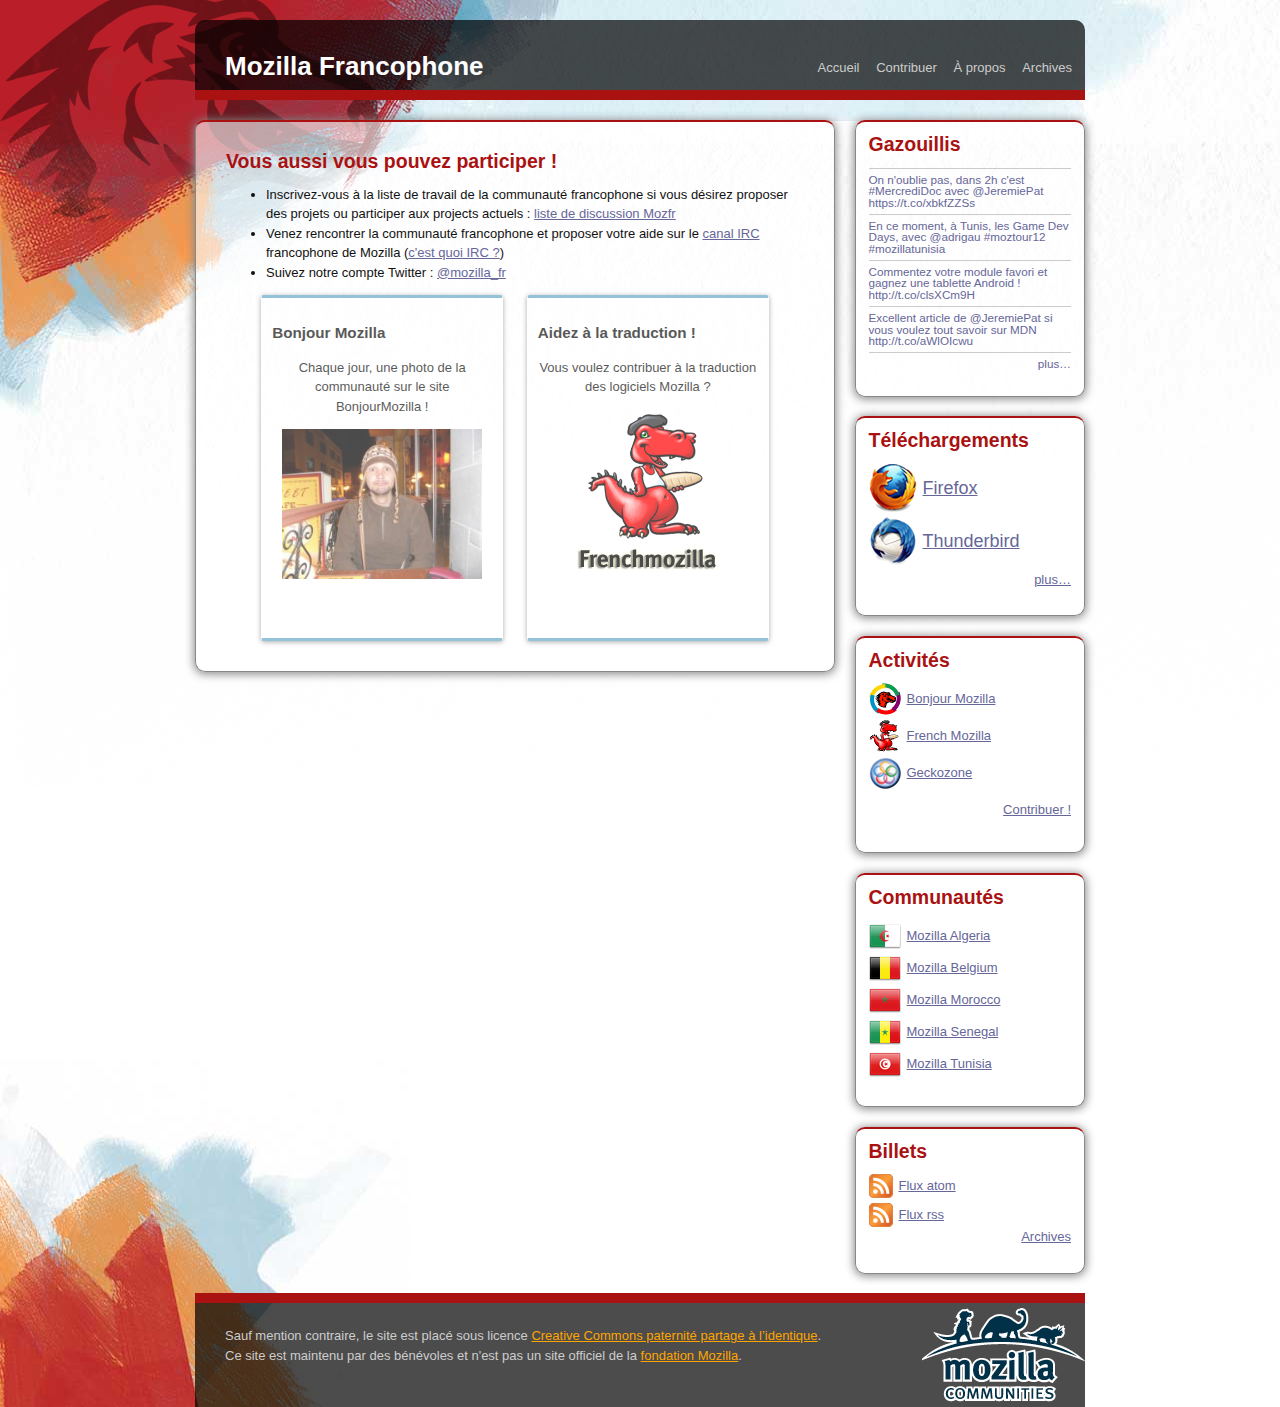
<file: www/contrib.html>
<!DOCTYPE html>
<html xml:lang="fr" lang="fr">
<head>
  <meta charset="UTF-8" />
  <title>Mozilla Francophone :: contribuer</title>
  <link rel="stylesheet" type="text/css" href="custom/style/mozfr.css" />
</head>
<body>
  <header>
    <h1><a href="./">Mozilla Francophone</a></h1>
    <nav>
      <ul>
        <li><a href="./">Accueil</a></li>
        <li><a href="./contrib">Contribuer</a></li>
        <li><a href="./manifesto">À propos</a></li>
        <li><a href="./?type=archive">Archives</a></li>
      </ul>
    </nav>
  </header>

  <div id="content">
    <section id="contrib">
      <div id="message">
        <h2>Vous aussi vous pouvez participer&nbsp;!</h2>
        <ul>
          <li>
            Inscrivez-vous à la liste de travail de la communauté francophone si vous
            désirez proposer des projets ou participer aux projects actuels :
            <a href="http://mozfr.org/mailman/listinfo/moz-fr">liste de discussion
            Mozfr</a>
          </li>
          <li>
            Venez rencontrer la communauté francophone et proposer votre aide sur le <a
            href="irc://irc.mozilla.org/frenchmoz">canal IRC</a> francophone de
            Mozilla (<a href="http://mozfr.org/wiki/doku.php?id=irc">c'est quoi
            IRC&nbsp;?</a>)
        </li>
          <li>
            Suivez notre compte Twitter : <a
            href="https://twitter.com/mozilla_fr">@mozilla_fr</a>
          </li>
        </ul>
      </div>

      <div id="promos">
        <div class="boite">
          <h3>Bonjour Mozilla</h3>
          <p class="desc">
            Chaque jour, une photo de la communauté sur le site BonjourMozilla !
          </p>
          <p class="lien">
            <a href="http://bonjourmozilla.fr/"><img
              alt="Vivien pour BonjourMozilla" src="custom/img/bonjour.jpg"/></a>
          </p>
        </div>
        <div class="boite">
          <h3>Aidez à la traduction&nbsp;!</h3>
          <p class="desc">
            Vous voulez contribuer à la traduction des logiciels Mozilla&nbsp;?
          </p>
          <p class="lien">
            <a href="http://frenchmozilla.fr"><img
              alt="logo FrenchMozilla" src="custom/img/frenchmoz.png"/></a>
          </p>
        </div>
      </div>
    </section>
  </div>

  <div id="sidebar" class="aside">
    <div class="section">
      <h2>Gazouillis</h2>
      <ul id="twitter">
        <li><a href="https://twitter.com/#!/mozilla_fr/status/195181521844441088">On n'oublie pas, dans 2h c'est #MercrediDoc avec @JeremiePat https://t.co/xbkfZZSs</a></li><li><a href="https://twitter.com/#!/mozilla_fr/status/195181288439820288">En ce moment, à Tunis, les Game Dev Days, avec @adrigau #moztour12 #mozillatunisia</a></li><li><a href="https://twitter.com/#!/mozilla_fr/status/195077704297615361">Commentez votre module favori et gagnez une tablette Android ! http://t.co/clsXCm9H</a></li><li><a href="https://twitter.com/#!/mozilla_fr/status/195077259474903041">Excellent article de @JeremiePat si vous voulez tout savoir sur MDN http://t.co/aWlOIcwu</a></li>      <li class="more"><a href="https://twitter.com/#!/mozilla_fr/">plus…</a></li>
      </ul>
    </div>

    <div class="section">
      <h2>Téléchargements</h2>
      <ul id="downloads">
        <li id="firefox">
          <a href="http://www.mozilla.org/fr/firefox/?from=mozfr">Firefox</a>
        </li>
        <li id="thunderbird">
          <a href="http://www.mozilla.org/fr/thunderbird/?from=mozfr">Thunderbird</a>
        </li>
        <li class="more">
          <a href="http://frenchmozilla.org/downloads">plus…</a>
        </li>
      </ul>
    </div>

    <div class="section">
      <h2>Activités</h2>
      <ul id="activities">
        <li id="bonjourMozilla">
          <a href="http://bonjourmozilla.fr/" title="tous les jours, un membre de la communauté francophone est présenté">Bonjour Mozilla</a>
        </li>
        <li id="frenchMozilla">
          <a href="http://frenchmozilla.org/" title="le site des traducteurs francophones">French Mozilla</a>
        </li>
        <li id="geckozone">
          <a href="http://geckozone.org/" title="aide et support technique des utilisateurs Mozilla">Geckozone</a>
        </li>
        <li class="more">
          <a href="./contrib">Contribuer !</a>
        </li>
      </ul>
    </div>

    <div class="section">
      <h2>Communautés</h2>
      <ul id="communities">
        <li id="community-dz">
          <a href="http://mozilla-algeria.org/" title="site de la communauté algérienne">Mozilla Algeria</a>
        </li>
        <li id="community-be">
          <a href="http://mozilla-belgium.org/" title="site de la communauté belge">Mozilla Belgium</a>
        </li>
        <li id="community-ma">
          <a href="http://mozilla.ma/" title="site de la communauté marocaine">Mozilla Morocco</a>
        </li>
        <li id="community-sn">
          <a href="http://mozilla-senegal.org/" title="site de la communauté sénégalaise">Mozilla Senegal</a>
        </li>
        <li id="community-tn">
          <a href="http://mozilla-tunisia.org/" title="site de la communauté tunisienne">Mozilla Tunisia</a>
        </li>
      </ul>
    </div>

    <div class="section">
      <h2>Billets</h2>
      <ul>
        <li class="feed"><a href="?type=atom10">Flux atom</a></li>
        <li class="feed"><a href="?type=rss10">Flux rss</a></li>
        <li class="more"><a href="?type=archive">Archives</a></li>
      </ul>
    </div>
  </div>

  <footer>
    <p>
      Sauf mention contraire, le site est placé sous licence <a
      href="http://creativecommons.org/licenses/by-sa/3.0/">Creative Commons
      paternité partage à l’identique</a>.
      <br/>
      Ce site est maintenu par des bénévoles et n'est pas un site officiel de la
      <a href="http://www.mozilla.org/">fondation Mozilla</a>.
    </p>
  </footer>

</body>
</html>
</file>
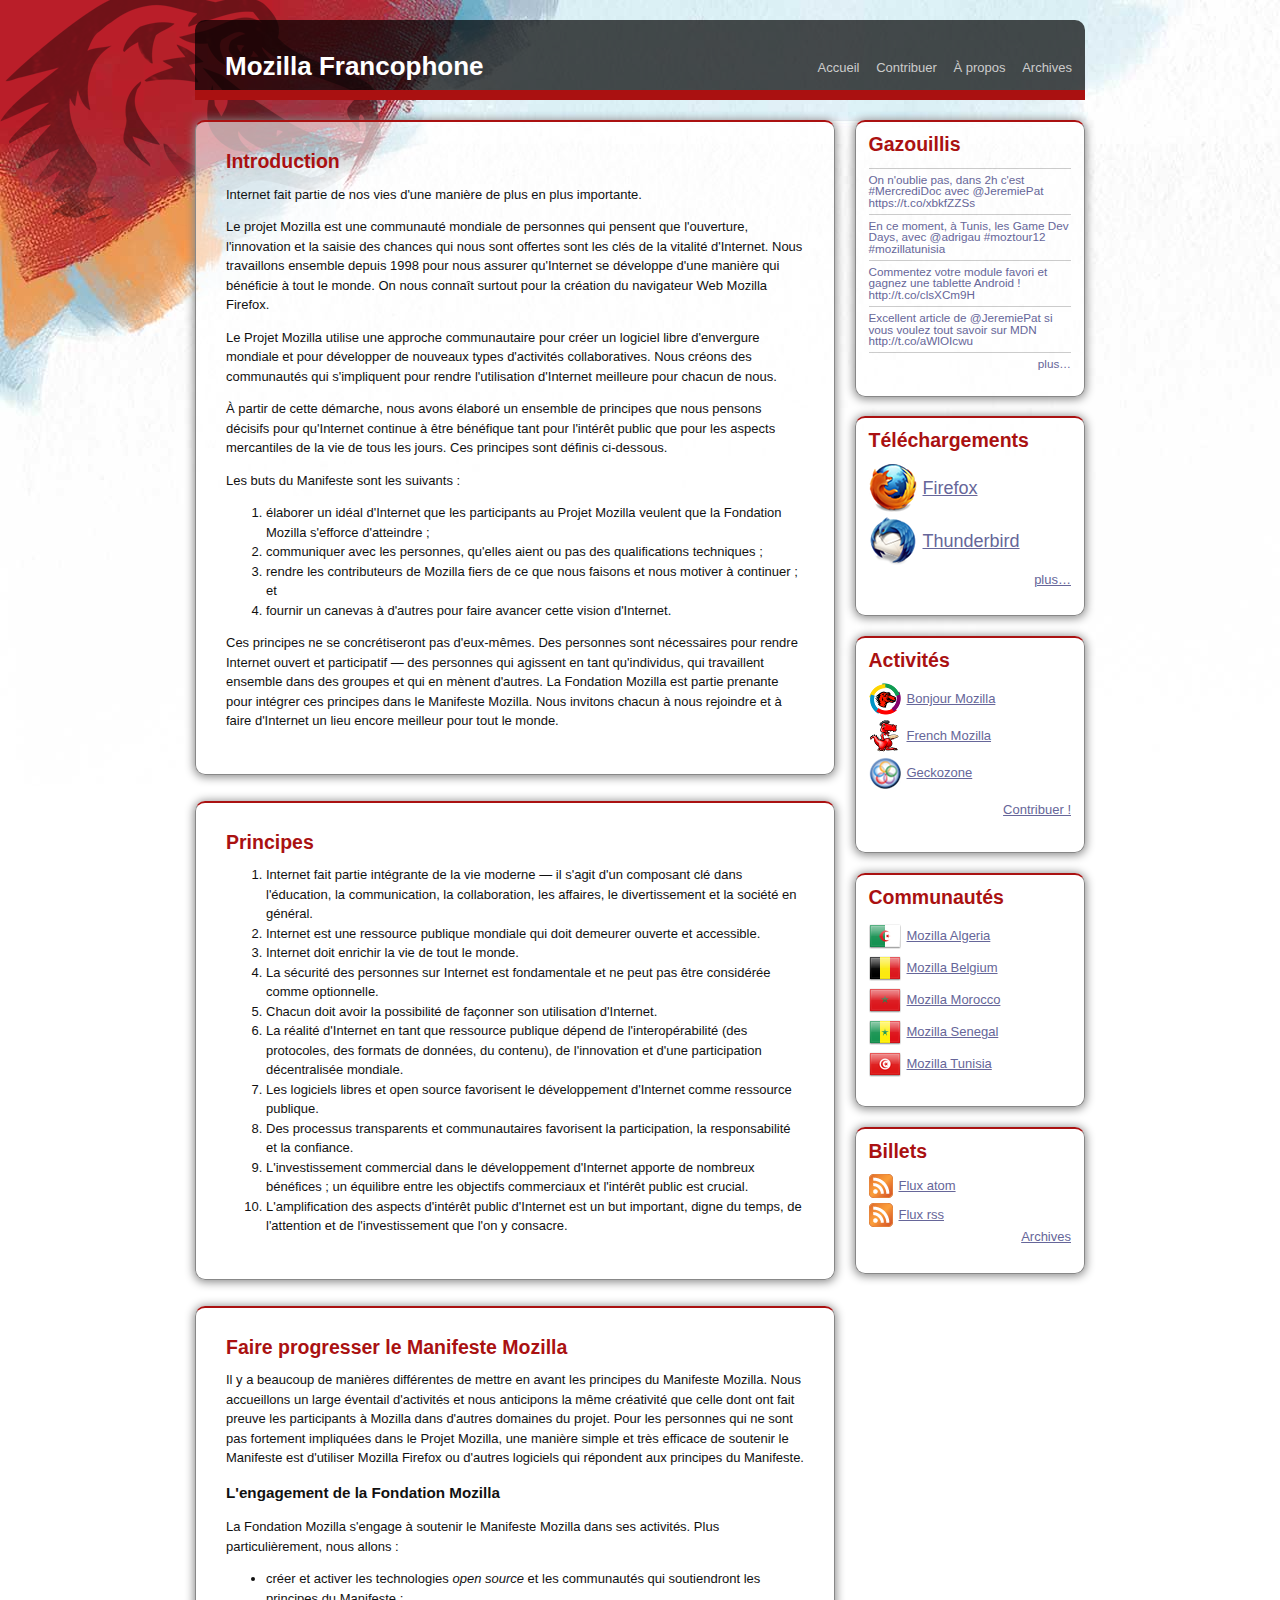
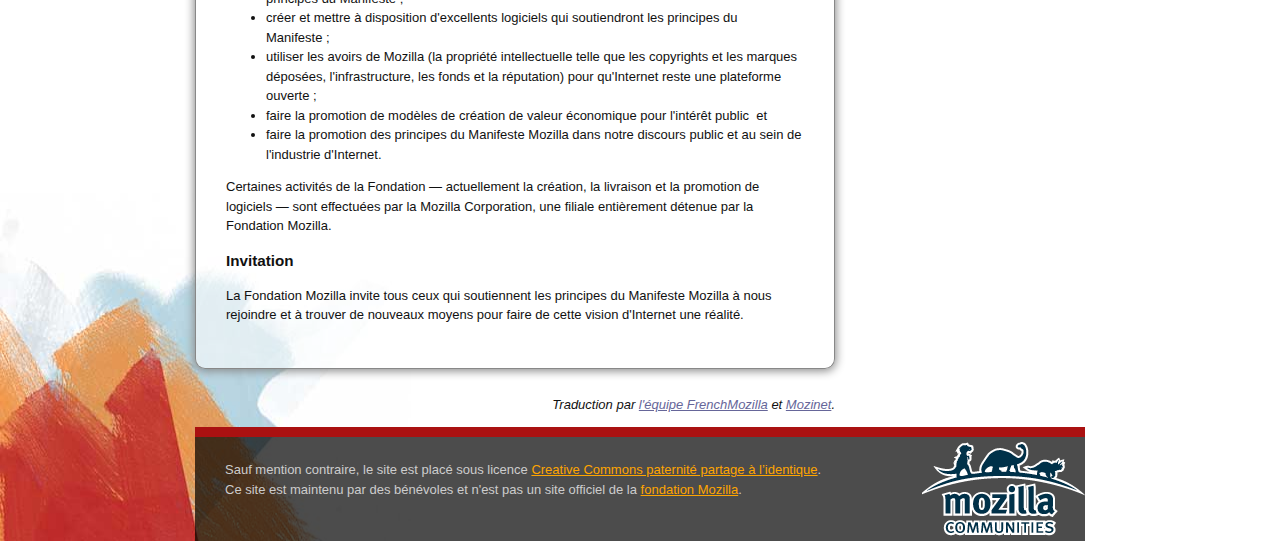
<file: www/manifesto.html>
<!DOCTYPE html>
<html xml:lang="fr" lang="fr">
<head>
  <meta charset="UTF-8" />
  <title>Mozilla Francophone :: à propos</title>
  <link rel="stylesheet" type="text/css" href="custom/style/mozfr.css" />
</head>
<body>
  <header>
    <h1><a href="./">Mozilla Francophone</a></h1>
    <nav>
      <ul>
        <li><a href="./">Accueil</a></li>
        <li><a href="./contrib">Contribuer</a></li>
        <li><a href="./manifesto">À propos</a></li>
        <li><a href="./?type=archive">Archives</a></li>
      </ul>
    </nav>
  </header>

  <div id="content">
    <section>
      <h2>Introduction</h2>

      <p>Internet fait partie de nos vies d'une manière de plus en plus importante.</p>

      <p>Le projet Mozilla est une communauté mondiale de personnes qui pensent que
      l'ouverture, l'innovation et la saisie des chances qui nous sont offertes sont
      les clés de la vitalité d'Internet. Nous travaillons ensemble depuis 1998 pour
      nous assurer qu'Internet se développe d'une manière qui bénéficie à tout le
      monde. On nous connaît surtout pour la création du navigateur Web Mozilla
      Firefox.</p>

      <p>Le Projet Mozilla utilise une approche communautaire pour créer un logiciel
      libre d'envergure mondiale et pour développer de nouveaux types d'activités
      collaboratives. Nous créons des communautés qui s'impliquent pour rendre
      l'utilisation d'Internet meilleure pour chacun de nous.</p>

      <p>À partir de cette démarche, nous avons élaboré un ensemble de principes que
      nous pensons décisifs pour qu'Internet continue à être bénéfique tant pour
      l'intérêt public que pour les aspects mercantiles de la vie de tous les jours.
      Ces principes sont définis ci-dessous.</p>

      <p>Les buts du Manifeste sont les suivants&nbsp;:</p>

      <ol>
        <li> élaborer un idéal d'Internet que les participants au Projet Mozilla
        veulent que la Fondation Mozilla s'efforce d'atteindre&nbsp;; </li>
        <li> communiquer avec les personnes, qu'elles aient ou pas des
        qualifications techniques&nbsp;; </li>
        <li> rendre les contributeurs de Mozilla fiers de ce que nous faisons et
        nous motiver à continuer&nbsp;; et </li>
        <li> fournir un canevas à d'autres pour faire avancer cette vision
        d'Internet.  </li>
      </ol>

      <p>Ces principes ne se concrétiseront pas d'eux-mêmes. Des personnes sont
      nécessaires pour rendre Internet ouvert et participatif — des personnes qui
      agissent en tant qu'individus, qui travaillent ensemble dans des groupes et qui
      en mènent d'autres. La Fondation Mozilla est partie prenante pour intégrer ces
      principes dans le Manifeste Mozilla. Nous invitons chacun à nous rejoindre et à
      faire d'Internet un lieu encore meilleur pour tout le monde.</p>
    </section>

    <section>
      <h2>Principes</h2>
      <ol>
        <li> Internet fait partie intégrante de la vie moderne — il s'agit d'un
        composant clé dans l'éducation, la communication, la collaboration, les
        affaires, le divertissement et la société en général.  </li>
        <li> Internet est une ressource publique mondiale qui doit demeurer ouverte
        et accessible.  </li>
        <li> Internet doit enrichir la vie de tout le monde.  </li>
        <li> La sécurité des personnes sur Internet est fondamentale et ne peut pas
        être considérée comme optionnelle.  </li>
        <li> Chacun doit avoir la possibilité de façonner son utilisation
        d'Internet.  </li>
        <li> La réalité d'Internet en tant que ressource publique dépend de
        l'interopérabilité (des protocoles, des formats de données, du contenu), de
        l'innovation et d'une participation décentralisée mondiale.  </li>
        <li> Les logiciels libres et <span lang="en">open source</span> favorisent
        le développement d'Internet comme ressource publique.  </li>
        <li> Des processus transparents et communautaires favorisent la
        participation, la responsabilité et la confiance.  </li>
        <li> L'investissement commercial dans le développement d'Internet apporte de
        nombreux bénéfices&nbsp;; un équilibre entre les objectifs commerciaux et
        l'intérêt public est crucial.  </li>
        <li> L'amplification des aspects d'intérêt public d'Internet est un but
        important, digne du temps, de l'attention et de l'investissement que l'on y
        consacre.  </li>
      </ol>
    </section>

    <section>
      <h2>Faire progresser le Manifeste Mozilla</h2>

      <p>Il y a beaucoup de manières différentes de mettre en avant les principes du
      Manifeste Mozilla. Nous accueillons un large éventail d'activités et nous
      anticipons la même créativité que celle dont ont fait preuve les participants à
      Mozilla dans d'autres domaines du projet. Pour les personnes qui ne sont pas
      fortement impliquées dans le Projet Mozilla, une manière simple et très efficace
      de soutenir le Manifeste est d'utiliser Mozilla Firefox ou d'autres logiciels
      qui répondent aux principes du Manifeste.</p>

      <h3>L'engagement de la Fondation Mozilla</h3>
      <p>La Fondation Mozilla s'engage à soutenir le Manifeste Mozilla dans ses
      activités. Plus particulièrement, nous allons&nbsp;:</p>
      <ul>
        <li>créer et activer les technologies <i lang="en">open source</i> et les
        communautés qui soutiendront les principes du Manifeste&nbsp;;</li>
        <li>créer et mettre à disposition d'excellents logiciels qui soutiendront les
        principes du Manifeste&nbsp;;</li>
        <li>utiliser les avoirs de Mozilla (la propriété intellectuelle telle que les
        copyrights et les marques déposées, l'infrastructure, les fonds et la
        réputation) pour qu'Internet reste une plateforme ouverte&nbsp;;</li>
        <li>faire la promotion de modèles de création de valeur économique pour
        l'intérêt public&nbsp; et</li>
        <li>faire la promotion des principes du Manifeste Mozilla dans notre discours
        public et au sein de l'industrie d'Internet.</li>
      </ul>
      <p>Certaines activités de la Fondation — actuellement la création, la livraison
      et la promotion de logiciels — sont effectuées par la Mozilla Corporation, une
      filiale entièrement détenue par la Fondation Mozilla.</p>

      <h3>Invitation</h3>
      <p>La Fondation Mozilla invite tous ceux qui soutiennent les principes du
      Manifeste Mozilla à nous rejoindre et à trouver de nouveaux moyens pour faire de
      cette vision d'Internet une réalité.</p>
    </section>

    <p style="text-align: right;"><em>Traduction par <a
    href="http://frenchmozilla.org/">l'équipe FrenchMozilla</a> et <a 
    href="http://blogzinet.free.fr/blog/">Mozinet</a>.</em></p>
  </div>

  <div id="sidebar" class="aside">
    <div class="section">
      <h2>Gazouillis</h2>
      <ul id="twitter">
        <li><a href="https://twitter.com/#!/mozilla_fr/status/195181521844441088">On n'oublie pas, dans 2h c'est #MercrediDoc avec @JeremiePat https://t.co/xbkfZZSs</a></li><li><a href="https://twitter.com/#!/mozilla_fr/status/195181288439820288">En ce moment, à Tunis, les Game Dev Days, avec @adrigau #moztour12 #mozillatunisia</a></li><li><a href="https://twitter.com/#!/mozilla_fr/status/195077704297615361">Commentez votre module favori et gagnez une tablette Android ! http://t.co/clsXCm9H</a></li><li><a href="https://twitter.com/#!/mozilla_fr/status/195077259474903041">Excellent article de @JeremiePat si vous voulez tout savoir sur MDN http://t.co/aWlOIcwu</a></li>      <li class="more"><a href="https://twitter.com/#!/mozilla_fr/">plus…</a></li>
      </ul>
    </div>

    <div class="section">
      <h2>Téléchargements</h2>
      <ul id="downloads">
        <li id="firefox">
          <a href="http://www.mozilla.org/fr/firefox/?from=mozfr">Firefox</a>
        </li>
        <li id="thunderbird">
          <a href="http://www.mozilla.org/fr/thunderbird/?from=mozfr">Thunderbird</a>
        </li>
        <li class="more">
          <a href="http://frenchmozilla.org/downloads">plus…</a>
        </li>
      </ul>
    </div>

    <div class="section">
      <h2>Activités</h2>
      <ul id="activities">
        <li id="bonjourMozilla">
          <a href="http://bonjourmozilla.fr/" title="tous les jours, un membre de la communauté francophone est présenté">Bonjour Mozilla</a>
        </li>
        <li id="frenchMozilla">
          <a href="http://frenchmozilla.org/" title="le site des traducteurs francophones">French Mozilla</a>
        </li>
        <li id="geckozone">
          <a href="http://geckozone.org/" title="aide et support technique des utilisateurs Mozilla">Geckozone</a>
        </li>
        <li class="more">
          <a href="./contrib">Contribuer !</a>
        </li>
      </ul>
    </div>

    <div class="section">
      <h2>Communautés</h2>
      <ul id="communities">
        <li id="community-dz">
          <a href="http://mozilla-algeria.org/" title="site de la communauté algérienne">Mozilla Algeria</a>
        </li>
        <li id="community-be">
          <a href="http://mozilla-belgium.org/" title="site de la communauté belge">Mozilla Belgium</a>
        </li>
        <li id="community-ma">
          <a href="http://mozilla.ma/" title="site de la communauté marocaine">Mozilla Morocco</a>
        </li>
        <li id="community-sn">
          <a href="http://mozilla-senegal.org/" title="site de la communauté sénégalaise">Mozilla Senegal</a>
        </li>
        <li id="community-tn">
          <a href="http://mozilla-tunisia.org/" title="site de la communauté tunisienne">Mozilla Tunisia</a>
        </li>
      </ul>
    </div>

    <div class="section">
      <h2>Billets</h2>
      <ul>
        <li class="feed"><a href="?type=atom10">Flux atom</a></li>
        <li class="feed"><a href="?type=rss10">Flux rss</a></li>
        <li class="more"><a href="?type=archive">Archives</a></li>
      </ul>
    </div>
  </div>

  <footer>
    <p>
      Sauf mention contraire, le site est placé sous licence <a
      href="http://creativecommons.org/licenses/by-sa/3.0/">Creative Commons
      paternité partage à l’identique</a>.
      <br/>
      Ce site est maintenu par des bénévoles et n'est pas un site officiel de la
      <a href="http://www.mozilla.org/">fondation Mozilla</a>.
    </p>
  </footer>

</body>
</html>
</file>
<file: www/custom/style/mozfr.css>
html {
  width: 100%;
  min-height: 100%;
  background-image: url(img/bg_dino.png), url(img/bg_body_0.jpg), url(img/bg_body_2.jpg);
  background-position: top left, top left, bottom left;
  background-repeat: no-repeat;
  color: #111;
  font-family: Ubuntu, sans-serif;
  font-size: 62.5%;
}
body {
  width: 890px;
  margin: 0 auto;
  padding: 0;
  font-size: 1.3em;
  line-height: 1.5em;
}
a         { color: #669; }
a:visited { color: #444; }
a:hover   { color: #000; }
a img {
  border: none;
}
pre, code {
  max-height: 100%;
  width: 100%;
  font-size: 1.2em;
  overflow: auto;
}
h1, h2 {
  font-family: Ubuntu, Helvetica, Arial, sans-serif;
}
h2 {
  margin: 0;
}

/* Header
*******************************************************************************/
header {
  background: rgba(0, 0, 0, 0.7);
  border-bottom: 10px solid #a11;
  border-radius: 10px 10px 0 0;
  height: 50px;
  margin: 20px 0;
  padding-top: 20px;
  position: relative;
}

/* title */
h1 {
  color: #fff;
  padding: 0px 30px;
}
h1 a,
h1 a:visited {
  color: #fff;
  text-decoration: none;
}
h1 a:hover {
  color: #ccc;
}

/* navigation */
header nav ul {
  position: absolute;
  bottom: 0;
  right: 0;
  list-style: none;
  padding: 0;
  margin: 1em 0;
}
header nav li {
  display: inline;
  margin-right: 1em;
}
header nav li a,
header nav li a:visited {
  color: #ccc;
  text-decoration: none;
}
header nav li a:hover {
  color: #fff;
  text-decoration: underline;
}

/* Content
*******************************************************************************/
#content {
  width: 640px;
  float: left;
}
h2, h2 a {
  color: #a11;
  text-decoration: none;
}

/* Sidebar
*******************************************************************************/
#sidebar {
  width: 250px;
  float: left;
}
#sidebar div {
  padding: 1em;
  margin: 0 0 1.5em 1.5em;
  background-color: rgba(255, 255, 255, 0.6);
}
#sidebar div.section {
  border: 1px solid #888;
  border-top: 2px solid #a11;
  border-radius: 10px;
  box-shadow: 0 1px 10px 1px #888;
}
#sidebar ul {
  list-style: none;
  padding: 0;
  margin: 1em 0;
}

#sidebar .more {
  text-align: right;
}

/* twitter */
#twitter li {
  border-top: 1px solid rgba(0, 0, 0, 0.2);
  margin: 5px 0;
  padding-top: 5px;
  line-height: 1em;
  font-family: Ubuntu, sans-serif;
  font-size: 90%;
}
#twitter li a {
  text-decoration: none;
}

/* downloads */
#downloads li a {
  display: block;
  margin: 5px 0 0;
  padding-left: 54px;
  vertical-align: middle;
  background-repeat: no-repeat;
  background-position: top left;
}
li#firefox a {
  line-height: 48px;
  min-height: 48px;
  font-size: 18px;
  background-image: url(icons/firefox_48px.png);
}
li#thunderbird a {
  line-height: 48px;
  min-height: 48px;
  font-size: 18px;
  background-image: url(icons/thunderbird_48px.png);
}

/* activities | communities */
#activities li a,
#communities li a {
  display: block;
  /*font-size: 14px;*/
  /*margin: 5px 16px 0;*/
  margin: 5px 0 0;
  line-height: 32px;
  min-height: 32px;
  padding-left: 38px;
  vertical-align: middle;
  background-repeat: no-repeat;
  background-position: center left;
}
li#bonjourMozilla a {
  background-image: url(icons/mozfr_32px.png);
}
li#frenchMozilla a {
  background-image: url(icons/frenchmoz_32px.png);
}
li#geckozone a {
  background-image: url(icons/geckozone_32px.png);
}
#communities li a {
  margin-top: 0;
}
li#community-dz a {
  background-image: url(icons/flag_dz_32px.png);
}
li#community-be a {
  background-image: url(icons/flag_be_32px.png);
}
li#community-ma a {
  background-image: url(icons/flag_ma_32px.png);
}
li#community-sn a {
  background-image: url(icons/flag_sn_32px.png);
}
li#community-tn a {
  background-image: url(icons/flag_tn_32px.png);
}

/* activities | communities */
li.feed a {
  display: block;
  margin: 5px 0 0;
  line-height: 24px;
  min-height: 24px;
  padding-left: 30px;
  vertical-align: middle;
  background-repeat: no-repeat;
  background-position: center left;
  background-image: url(icons/feed_24px.png);
}

/* Articles
*******************************************************************************/
article, #content > section {
  margin-bottom: 2em;
  padding: 30px;
  background-color: rgba(255, 255, 255, 0.6);
  border: 1px solid #888;
  border-top: 2px solid #a11;
  border-radius: 10px;
  box-shadow: 0 1px 10px 1px #888;
}
article .info {
  margin: 0 0 1em 0;
  color: #666;
}
article .content {
  font-family: Georgia, serif;
}
article img {
  max-width: 440px;
}
article .collapsed {
  display: none;
}

/* Contrib
*******************************************************************************/
div#promos {
  text-align: center;
}
div.boite {
  display: inline-block;
  padding: 10px;
  margin: 0 10px;
  width: 30%;
  min-width: 220px;
  max-width: 400px;
  min-height: 320px;
  background-color: #fff;
  border: 1px solid #fff;
  border-bottom: 3px solid #6ac;
  border-top: 3px solid #6ac;
  border-radius: 3px;
  box-shadow: 0 1px 5px #888;
  opacity: 0.7;
  vertical-align: bottom;
  text-align: left;
}
div.boite:hover {
  opacity: 1;
}
div.boite p {
  text-align: center;
}
div.boite img {
  max-width: 200px;
}

/* Footer
*******************************************************************************/
footer {
  clear: both;
  display: block;
  min-height: 84px;
  padding: 10px 30px;
  background: url(img/logo_communities.png) rgba(0, 0, 0, 0.7) right center no-repeat;
  border-top: 10px solid #a11;
}
footer p {
  color: #ccc;
}
footer a,
footer a:visited {
  color: orange;
}
</file>
